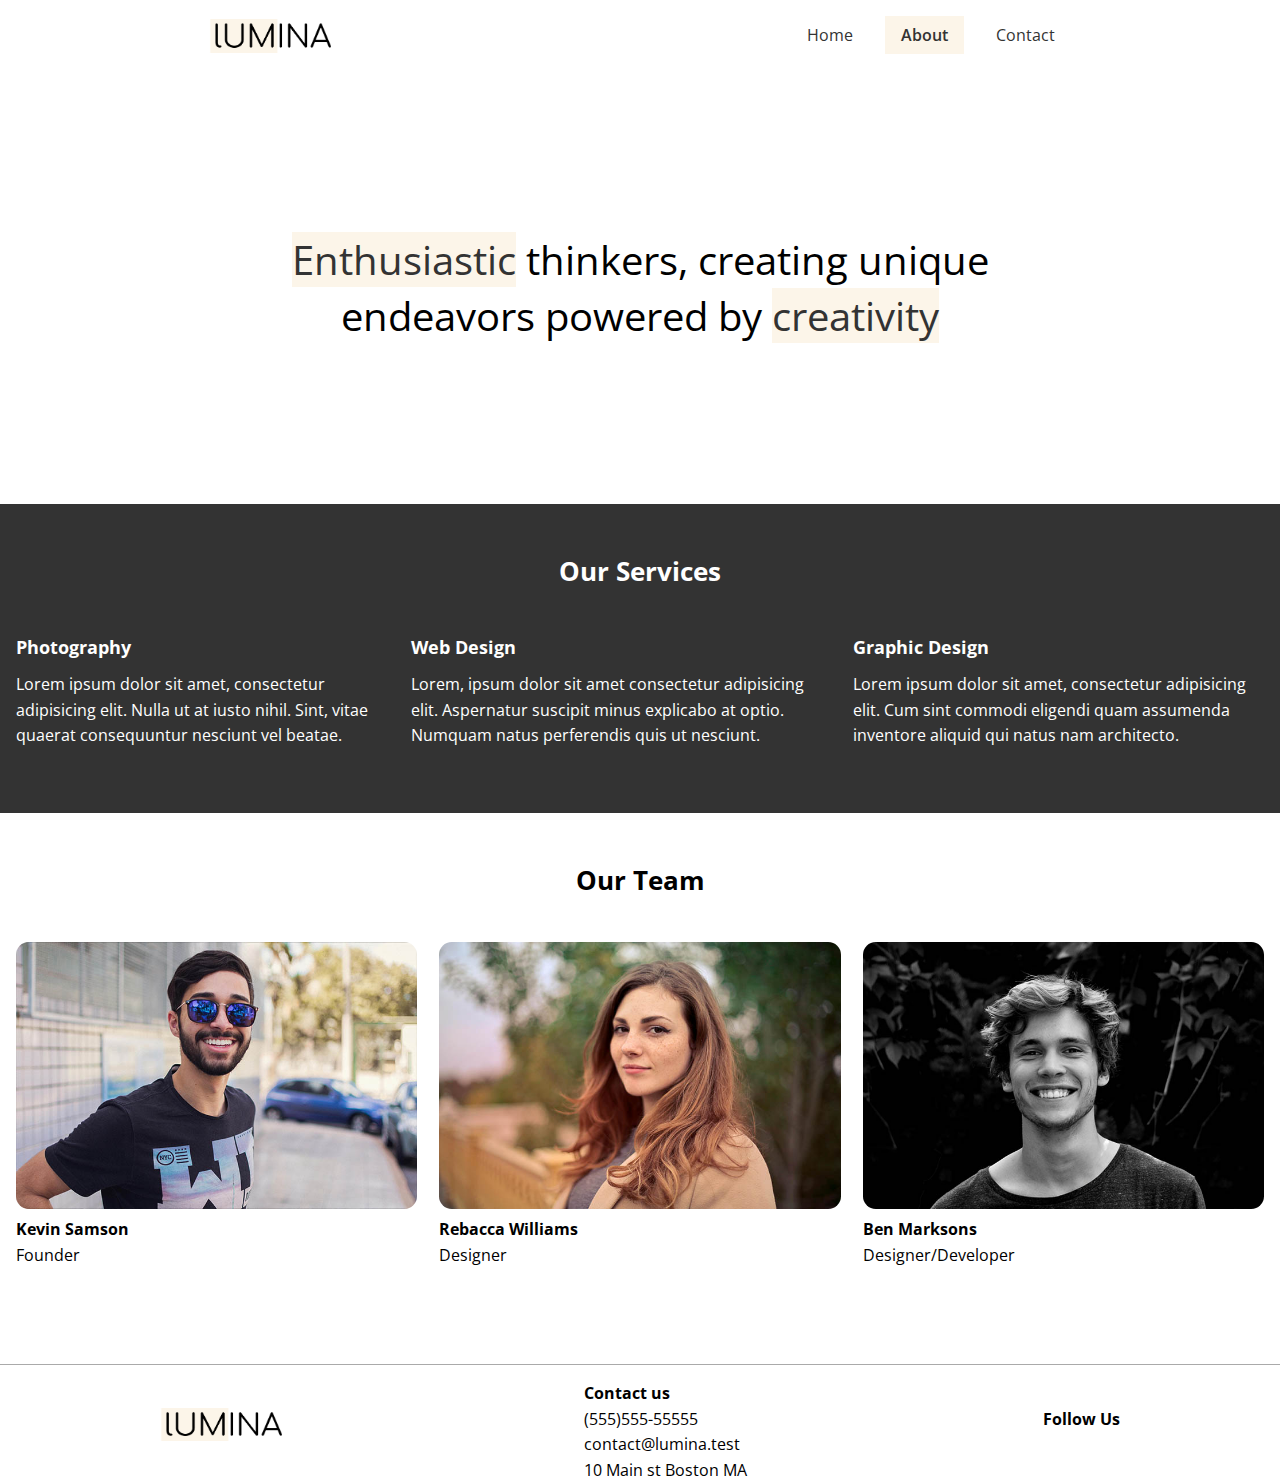
<file: about.html>
<!DOCTYPE html>
<html lang="en">
  <head>
    <meta charset="UTF-8" />
    <meta name="viewport" content="width=device-width, initial-scale=1.0" />
    <link
      rel="stylesheet"
      href="https://cdnjs.cloudflare.com/ajax/libs/font-awesome/6.6.0/css/all.min.css"
      integrity="sha512-Kc323vGBEqzTmouAECnVceyQqyqdsSiqLQISBL29aUW4U/M7pSPA/gEUZQqv1cwx4OnYxTxve5UMg5GT6L4JJg=="
      crossorigin="anonymous"
      referrerpolicy="no-referrer"
    />
    <link rel="stylesheet" href="Css/style.css" />
    <link rel="icon" href="images/favicon.ico" />
    <title>Lumina|About Page</title>
  </head>
  <body>
    <header>
      <nav class="navbar container-sm">
        <img src="images/logo.png" alt="logo" class="logo" />
        <ul class="right-navbar">
          <li><a href="index.html">Home</a></li>
          <li><a class="current"  href="about.html">About</a></li>
          <li><a href="contact.html">Contact</a></li>
        </ul>
      </nav>
    </header>
    <section class="hero">
      <div class="container container-sm">
        <h2>
          <span class="bg-primary">Enthusiastic</span> thinkers, creating unique
          endeavors powered by <span class="bg-primary">creativity</span>
        </h2>
      </div>
    </section>
    <section class="services">
      <div class="container-service">
        <h2 class="section-heading">Our Services</h2>
        <div class="services-flex">
          <div class="service">
            <h4>Photography</h4>
            <p>
              Lorem ipsum dolor sit amet, consectetur adipisicing elit. Nulla ut at iusto nihil. Sint, vitae quaerat consequuntur nesciunt vel beatae.
            </p>
          </div>
          <div class="service">
            <h4>Web Design</h4>
            <p>
              Lorem, ipsum dolor sit amet consectetur adipisicing elit. Aspernatur suscipit minus explicabo at optio. Numquam natus perferendis quis ut nesciunt.
            </p>
          </div>
          <div class="service">
            <h4>Graphic Design</h4>
            <p>
              Lorem ipsum dolor sit amet, consectetur adipisicing elit. Cum sint commodi eligendi quam assumenda inventore aliquid qui natus nam architecto.
            </p>
          </div>
        </div>
      </div>
    </section>
    <section class="team">
        <div class="team-container">
            <h2 class="section-heading">Our Team</h2>
            <div class="team-flex">
                <div class="team-item">
                    <img src="images/team1.jpg" alt="Team 1">
                    <h4>Kevin Samson</h4>
                    <p>Founder</p>
                </div>
                <div class="team-item">
                    <img src="images/team2.jpg" alt="Team 1">
                    <h4>Rebacca Williams</h4>
                    <p>Designer</p>
                </div>
                <div class="team-item">
                    <img src="images/team3.jpg" alt="Team 1">
                    <h4>Ben Marksons</h4>
                    <p>Designer/Developer</p>
                </div>
            </div>
        </div>
    </section>
    <footer class="footer">
      <img src="images/logo.png" alt="logo" class="logo" />
      <div class="info">
        <h4>Contact us</h4>
        <p>(555)555-55555</p>
        <p>contact@lumina.test</p>
        <p>10 Main st Boston MA</p>
      </div>
      <div class="social-media">
        <h4>Follow Us</h4>
        <a href="www.facebook.com"><i class="fab fa-facebook fa-2x"></i></a>
        <a href="www.facebook.com"><i class="fab fa-twitter fa-2x"></i></a>
        <a href="www.facebook.com"><i class="fab fa-instagram fa-2x"></i></a>
        <a href="www.facebook.com"><i class="fab fa-pinterest fa-2x"></i></a>
        <a href="www.facebook.com"><i class="fab fa-tumblr fa-2x"></i></a>
      </div>
    </footer>
  </body>
</html>
</file>
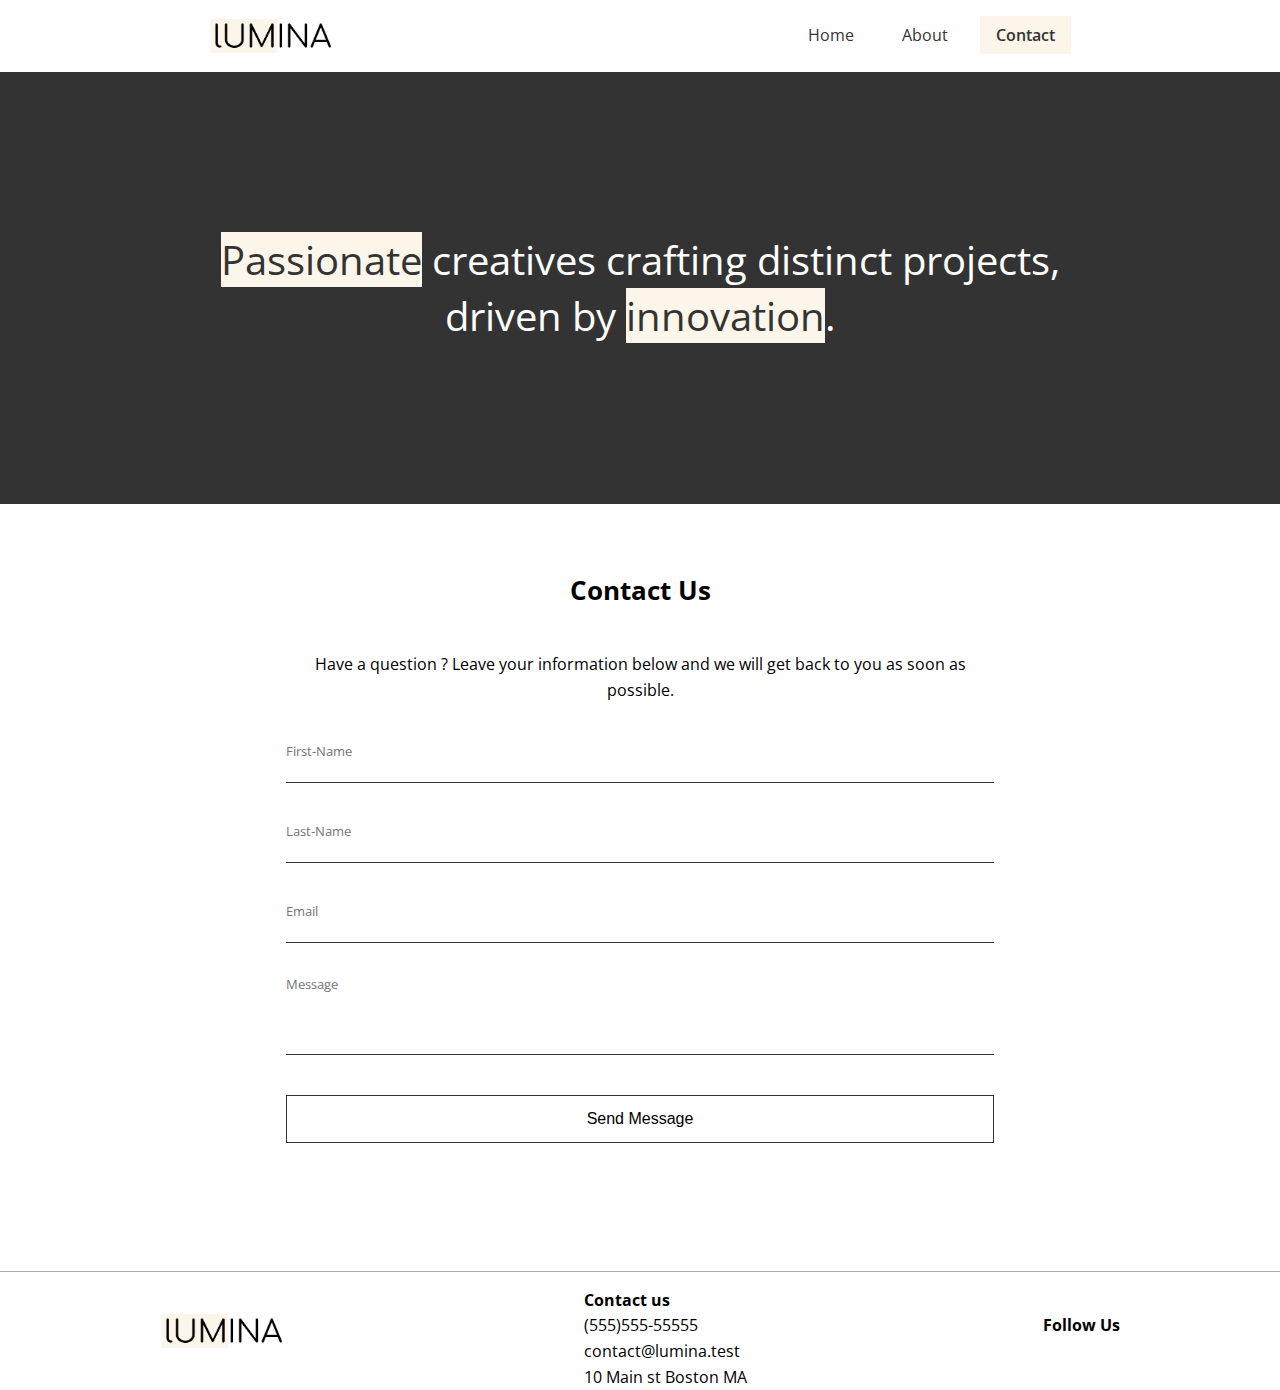
<file: contact.html>
<!DOCTYPE html>
<html lang="en">
<head>
    <meta charset="UTF-8">
    <meta name="viewport" content="width=device-width, initial-scale=1.0">
    <link rel="stylesheet" href="https://cdnjs.cloudflare.com/ajax/libs/font-awesome/6.6.0/css/all.min.css" integrity="sha512-Kc323vGBEqzTmouAECnVceyQqyqdsSiqLQISBL29aUW4U/M7pSPA/gEUZQqv1cwx4OnYxTxve5UMg5GT6L4JJg==" crossorigin="anonymous" referrerpolicy="no-referrer" />
    <link rel="stylesheet" href="Css/style.css">
    <link rel="icon" href="images/favicon.ico">
    <title>Lumina Website|Contact Page</title>
</head>
<body>
    <header>
        <nav class="navbar container-sm">
            <img src="images/logo.png" alt="logo" class="logo">
            <ul class="right-navbar">
                <li><a href="index.html">Home</a></li>
                <li><a href="about.html">About</a></li>
                <li><a class="current" href="contact.html">Contact</a></li>
            </ul>
        </nav>
    </header>
    <section class="hero bg-dark">
        <div class="container container-sm">
           <h2><span class="bg-primary">Passionate</span> creatives crafting distinct projects, driven by <span class="bg-primary">innovation</span>.</h2>
        </div>
    </section>
    <section class="contact container-sm">
        <div class="container">
            <h2 class="section-heading">Contact Us</h2>
            <p>Have a question ? Leave your information below and we will get back to you as soon as possible.</p>
            <form name="contact" netlify>
                <div class="form-group">
                    <label for="first-name" class="hidden">First Name</label>
                    <input type="text"  id="first-name" placeholder="First-Name" name="first-name">
                </div>
                <div class="form-group">
                    <label for="last-Name" class="hidden">Last Name</label>
                    <input type="text" id="last-name" placeholder="Last-Name" name="last-name">
                </div>
                <div class="form-group">
                    <label for="email" class="hidden">Email</label>
                    <input type="email" id="email" placeholder="Email" name="email">
                </div>
                <div class="form-group">
                    <label for="message" class="hidden">Message</label>
                    <textarea id="message" placeholder="Message" name="message" ></textarea>
                </div>
                <div class="form-group">
                    <button type="submit" class="btn">Send Message</button>
                </div>
            </form>
        </div>
    </section>
    <footer class="footer">
           <img src="images/logo.png" alt="logo" class="logo"> 
           <div class="info">
            <h4>Contact us</h4>
            <p>(555)555-55555</p>
            <p>contact@lumina.test</p>
            <p>10 Main st Boston MA</p>
           </div>
           <div class="social-media">
            <h4>Follow Us</h4>
            <a href="www.facebook.com"><i class="fab fa-facebook fa-2x"></i></a>
            <a href="www.facebook.com"><i class="fab fa-twitter fa-2x"></i></a>
            <a href="www.facebook.com"><i class="fab fa-instagram fa-2x"></i></a>
            <a href="www.facebook.com"><i class="fab fa-pinterest fa-2x"></i></a>
            <a href="www.facebook.com"><i class="fab fa-tumblr fa-2x"></i></a>
           </div>      
    </footer>  
</body>
</html>
</file>
<file: Css/style.css>
@import url("https://fonts.googleapis.com/css2?family=Open+Sans:ital,wght@0,300..800;1,300..800&display=swap");
* {
  margin: 0;
  padding: 0;
  box-sizing: border-box;
}
:root {
  --primary-color: #fcf5e9;
}

body {
  font-family: "Open Sans", sans-serif;
  line-height: 1.6;
}
a {
  text-decoration: none;
  color: #333;
}
li {
  list-style: none;
}
img {
  max-width: 100%;
}
.navbar {
  display: flex;
  justify-content: space-between;
  align-items: center;
  margin: 1.2rem auto;
  padding: 0 1.2rem;
}
.container-sm {
  max-width: 56.25rem;
  display: flex;
  
}
.container-lg {
  max-width: 87.5rem;
}
.logo {
  /* height:2rem; */
  width: 8rem;
}
.right-navbar {
  display: flex;
  gap: 1rem;
}
.right-navbar a {
  padding: 0.5rem 1rem;
}
.right-navbar a:hover {
  padding: 0.5rem 1rem;
  background-color: var(--primary-color);
}
.right-navbar .current {
  background-color: var(--primary-color);
  font-weight: 600;
}
.hero {
  /* height: 31.25rem; */
  height:27rem;
  display: flex;
  justify-content: center;
  align-items: center;
  text-align: center;
}
.hero h2 {
  font-size: 2.5rem;
  line-height: 1.4;
  font-weight: normal;
}
.bg-primary {
  background-color: var(--primary-color);
  color:#333;
}
.bg-dark{
    background-color: #333;
    color: #fff;
}
.img-container {
  display: flex;
  justify-content: center;
  flex-wrap: wrap;
  gap: 1.25rem;
}
.gallery-item {
  width: calc(33.333% - 1.25rem);
  /* background-color: blue; */
  border-radius: 0.8rem;
}
.gallery-item img {
  /* height:20vh;
    width:20vw; */
  border-radius: 0.8rem;
}
.gallery-item img:hover {
  opacity: 0.9;
}

.footer{
  margin-top: 2rem;
  padding:0 10rem;
  border-top: 1px solid #aaa;
  display: flex;
  justify-content: space-between;
  align-items: center;
}
.footer a {
  margin-right: 0.25rem;
}
.footer h4 {
  font-size: 1rem;
  margin-top: 1rem;
}

.services{
    background-color: #333;
    color:#fff;
    padding: 3rem 1rem 4rem;
}
.services-flex{
    display:flex; 
    gap:1.5rem;
}
.service h4{
    font-size:1.1rem;
    margin-bottom: 0.7rem;
} 
.section-heading{
    font-size: 1.6rem;
    text-align: center;
    margin-bottom:2.5rem;
}
.team{
    padding:3rem 1rem 4rem;
}
.team-flex{
    display:flex;
    gap:1.4rem;
}
.team img{
    border-radius: 0.8rem;
}
.hidden{
    clip: rect(0 0 0 0);
    clip-path: inset(50%); 
    height: 1px;
    overflow: hidden;
    position: absolute;
    white-space: nowrap;
    width: 1px;
}
.contact{
    padding:3rem 0rem 4rem;
    margin: 1.2rem auto;
}
.contact .container{
    padding: 0 6rem;
}
.contact p{
    text-align: center;
    margin-bottom:2rem;
}
.form-group{
    margin:2rem 0;   
}
.contact input,.contact textarea{
    border:none;
    border-bottom:1px solid #333;
    width:100%;
    height: 3rem;
    outline: none;
    font-family: inherit;
    padding-bottom: 1rem;
    /* font-size: inherit; */
}
.contact textarea{
    height:5rem;
    resize:none;
}
.contact .btn{
    height: 3rem;
    width:100%;
    background-color: #fff;
    border: none;
    border: 1px solid #333;
    font-size: 1rem;
    font-weight: 500;
    cursor:pointer;
}
.contact button:hover{
    background-color: #333;
    color:#fff;
}
@media (max-width:768px) {
  .navbar,
  .footer-container,.team-flex {
    flex-direction: column;
    gap: 1.5rem;
    justify-content: center;
    text-align: center;
  }
  .hero {
    height: 17.25rem;
  }
  .hero h2 {
    font-size: 2rem;
    line-height: 1.4;
    font-weight: normal;
  }
  .gallery-item {
    width: calc(50% - 1.25rem);
  }
  .footer {
    margin-top: 1rem;
    flex-direction: column;
    justify-content: center;
    padding:1rem 6rem;
    gap:1rem;
    text-align: center;
    padding:0 6rem;
  }
  .footer img{
    margin-top:0.89rem;
  }
  .services-flex{
    flex-direction: column;
    text-align: center;
  }
  .contact .container{
    padding: 0 3rem;
}
  .contact p{
    font-size: 1.1rem;
  }
  .contact .btn{
    font-size: 1.07rem;
  }
  
}
</file>
